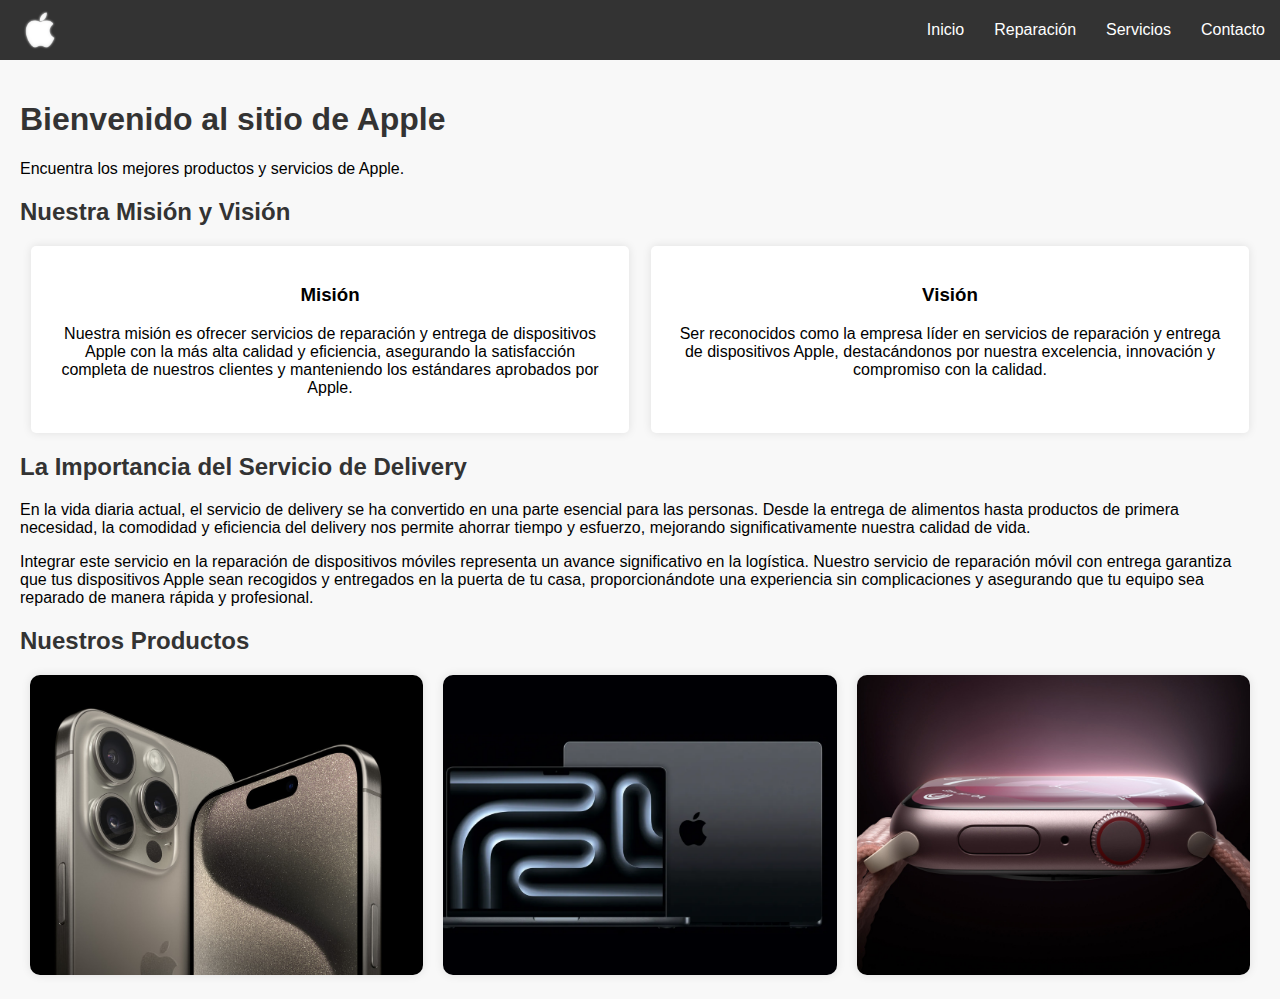
<file: index.html>
<!DOCTYPE html>
<html lang="es">
<head>
    <meta charset="UTF-8">
    <meta name="viewport" content="width=device-width, initial-scale=1.0">
    <title>Apple Site</title>
    <link rel="stylesheet" href="style.css">
</head>
<body>
    <header>
        <img src="pngwing.com.png" alt="Apple Logo" class="logo">
        <nav>
            <ul>
                <li><a href="index.html">Inicio</a></li>
                <li><a href="repair.html">Reparación</a></li>
                <li><a href="services.html">Servicios</a></li>
                <li><a href="contacto.html">Contacto</a></li>
            </ul>
        </nav>
    </header>
    <main>
        <section>
            <h1>Bienvenido al sitio de Apple</h1>
            <p>Encuentra los mejores productos y servicios de Apple.</p>
        </section>
        <section>
            <h2>Nuestra Misión y Visión</h2>
            <div class="mission-vision">
                <div class="mission">
                    <h3>Misión</h3>
                    <p>Nuestra misión es ofrecer servicios de reparación y entrega de dispositivos Apple con la más alta calidad y eficiencia, asegurando la satisfacción completa de nuestros clientes y manteniendo los estándares aprobados por Apple.</p>
                </div>
                <div class="vision">
                    <h3>Visión</h3>
                    <p>Ser reconocidos como la empresa líder en servicios de reparación y entrega de dispositivos Apple, destacándonos por nuestra excelencia, innovación y compromiso con la calidad.</p>
                </div>
            </div>
        </section>
        <section>
            <h2>La Importancia del Servicio de Delivery</h2>
            <p>En la vida diaria actual, el servicio de delivery se ha convertido en una parte esencial para las personas. Desde la entrega de alimentos hasta productos de primera necesidad, la comodidad y eficiencia del delivery nos permite ahorrar tiempo y esfuerzo, mejorando significativamente nuestra calidad de vida.</p>
            <p>Integrar este servicio en la reparación de dispositivos móviles representa un avance significativo en la logística. Nuestro servicio de reparación móvil con entrega garantiza que tus dispositivos Apple sean recogidos y entregados en la puerta de tu casa, proporcionándote una experiencia sin complicaciones y asegurando que tu equipo sea reparado de manera rápida y profesional.</p>
        </section>
        <section>
            <h2>Nuestros Productos</h2>
            <div class="products">
                <div class="product">
                    <img src="Captura de pantalla 2024-06-19 174409.png" alt="Apple Watch" class="product-image">
                </div>
                <div class="product">
                    <img src="Captura de pantalla 2024-06-19 174601.png" alt="MacBook" class="product-image">
                </div>
                <div class="product">
                    <img src="Captura de pantalla 2024-06-19 174646.png" alt="iPhone" class="product-image">
                </div>
            </div>
        </section>
    </main>
</body>
</html>
</file>
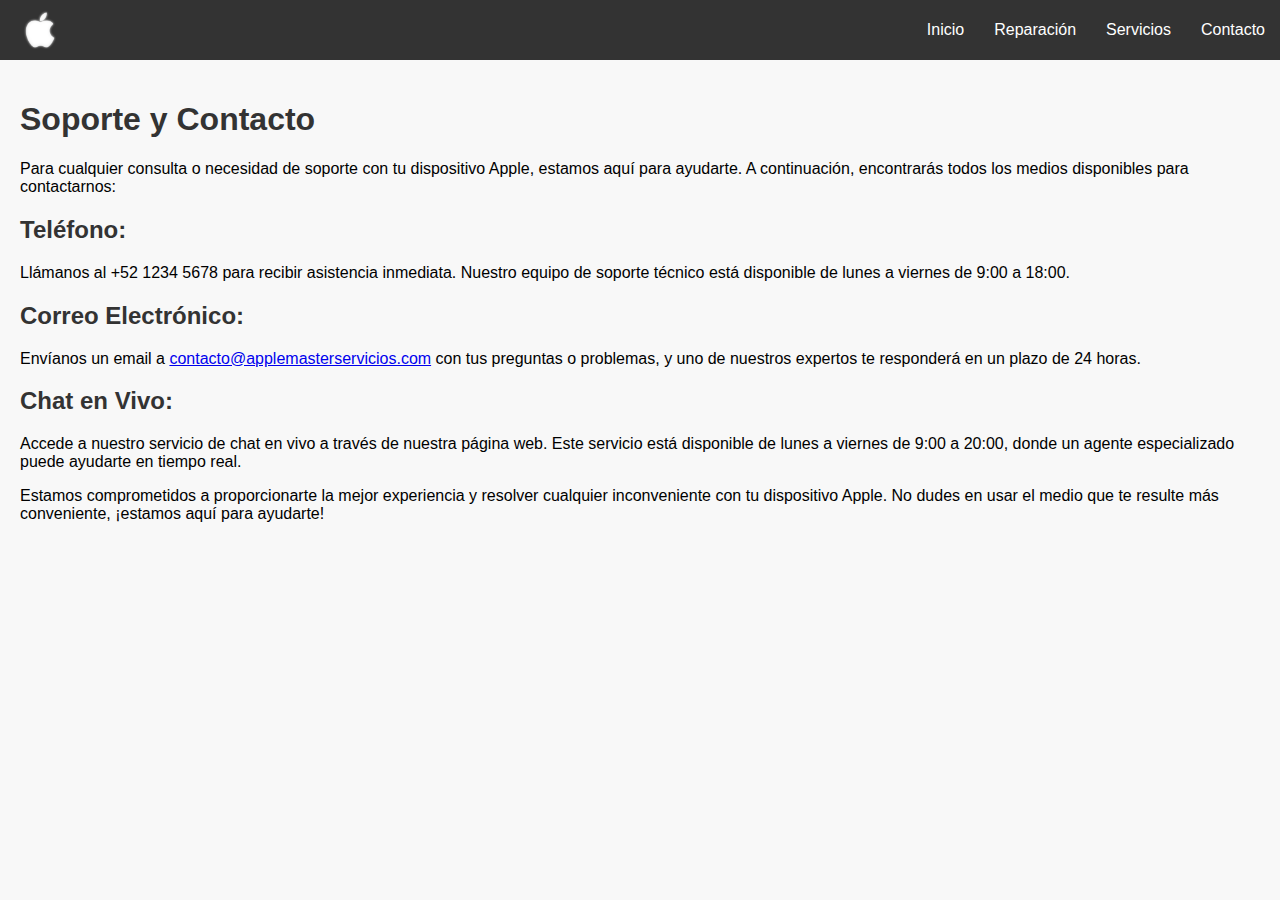
<file: contacto.html>
<!DOCTYPE html>
<html lang="es">
<head>
    <meta charset="UTF-8">
    <meta name="viewport" content="width=device-width, initial-scale=1.0">
    <title>Contacto</title>
    <link rel="stylesheet" href="style.css">
</head>
<body>
    <header>
        <img src="pngwing.com.png" alt="Apple Logo" class="logo">
        <nav>
            <ul>
                <li><a href="index.html">Inicio</a></li>
                <li><a href="repair.html">Reparación</a></li>
                <li><a href="services.html">Servicios</a></li>
                <li><a href="contacto.html">Contacto</a></li>
            </ul>
        </nav>
    </header>
    <main>
        <section>
            <h1>Soporte y Contacto</h1>
            <p>Para cualquier consulta o necesidad de soporte con tu dispositivo Apple, estamos aquí para ayudarte. A continuación, encontrarás todos los medios disponibles para contactarnos:</p>
            <h2>Teléfono:</h2>
            <p>Llámanos al +52 1234 5678 para recibir asistencia inmediata. Nuestro equipo de soporte técnico está disponible de lunes a viernes de 9:00 a 18:00.</p>
            <h2>Correo Electrónico:</h2>
            <p>Envíanos un email a <a href="mailto:contacto@applemasterservicios.com">contacto@applemasterservicios.com</a> con tus preguntas o problemas, y uno de nuestros expertos te responderá en un plazo de 24 horas.</p>
            <h2>Chat en Vivo:</h2>
            <p>Accede a nuestro servicio de chat en vivo a través de nuestra página web. Este servicio está disponible de lunes a viernes de 9:00 a 20:00, donde un agente especializado puede ayudarte en tiempo real.</p>
            <p>Estamos comprometidos a proporcionarte la mejor experiencia y resolver cualquier inconveniente con tu dispositivo Apple. No dudes en usar el medio que te resulte más conveniente, ¡estamos aquí para ayudarte!</p>
        </section>
    </main>
</body>
</html>
</file>
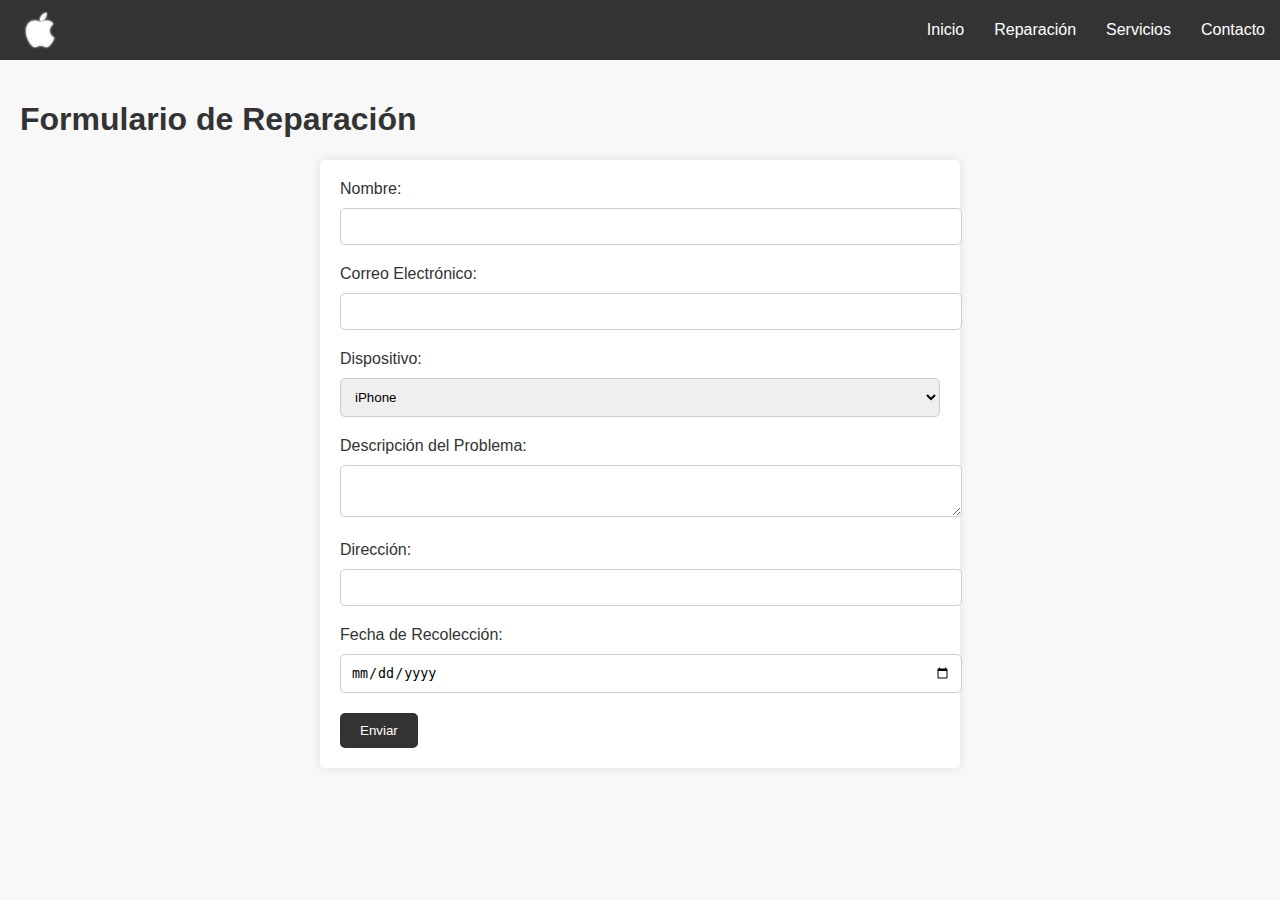
<file: repair.html>
<!DOCTYPE html>
<html lang="es">
<head>
    <meta charset="UTF-8">
    <meta name="viewport" content="width=device-width, initial-scale=1.0">
    <title>Formulario de Reparación</title>
    <link rel="stylesheet" href="style.css">
</head>
<body>
    <header>
        <img src="pngwing.com.png" alt="Apple Logo" class="logo">
        <nav>
            <ul>
                <li><a href="index.html">Inicio</a></li>
                <li><a href="repair.html">Reparación</a></li>
                <li><a href="services.html">Servicios</a></li>
                <li><a href="contacto.html">Contacto</a></li>
            </ul>
        </nav>
    </header>
    <main>
        <section>
            <h1>Formulario de Reparación</h1>
            <form id="repair-form" action="#" method="POST">
                <label for="name">Nombre:</label>
                <input type="text" id="name" name="name" required>
                
                <label for="email">Correo Electrónico:</label>
                <input type="email" id="email" name="email" required>
                
                <label for="device">Dispositivo:</label>
                <select id="device" name="device" required>
                    <option value="iPhone">iPhone</option>
                    <option value="iPad">iPad</option>
                    <option value="MacBook">MacBook</option>
                    <option value="Apple Watch">Apple Watch</option>
                </select>
                
                <label for="issue">Descripción del Problema:</label>
                <textarea id="issue" name="issue" required></textarea>
                
                <label for="address">Dirección:</label>
                <input type="text" id="address" name="address" required>
                
                <label for="pickup_date">Fecha de Recolección:</label>
                <input type="date" id="pickup_date" name="pickup_date" required>
                
                <button type="submit">Enviar</button>
            </form>
            <div id="success-message" class="success-message">
                <h2>¡Registro Exitoso!</h2>
                <p>Tu solicitud de reparación ha sido enviada correctamente.</p>
            </div>
        </section>
    </main>
    <script>
        document.getElementById('repair-form').addEventListener('submit', function(event) {
            event.preventDefault(); // Previene el envío del formulario
            document.getElementById('repair-form').style.display = 'none'; // Oculta el formulario
            document.getElementById('success-message').style.display = 'block'; // Muestra el mensaje de éxito
        });
    </script>
</body>
</html>
</file>
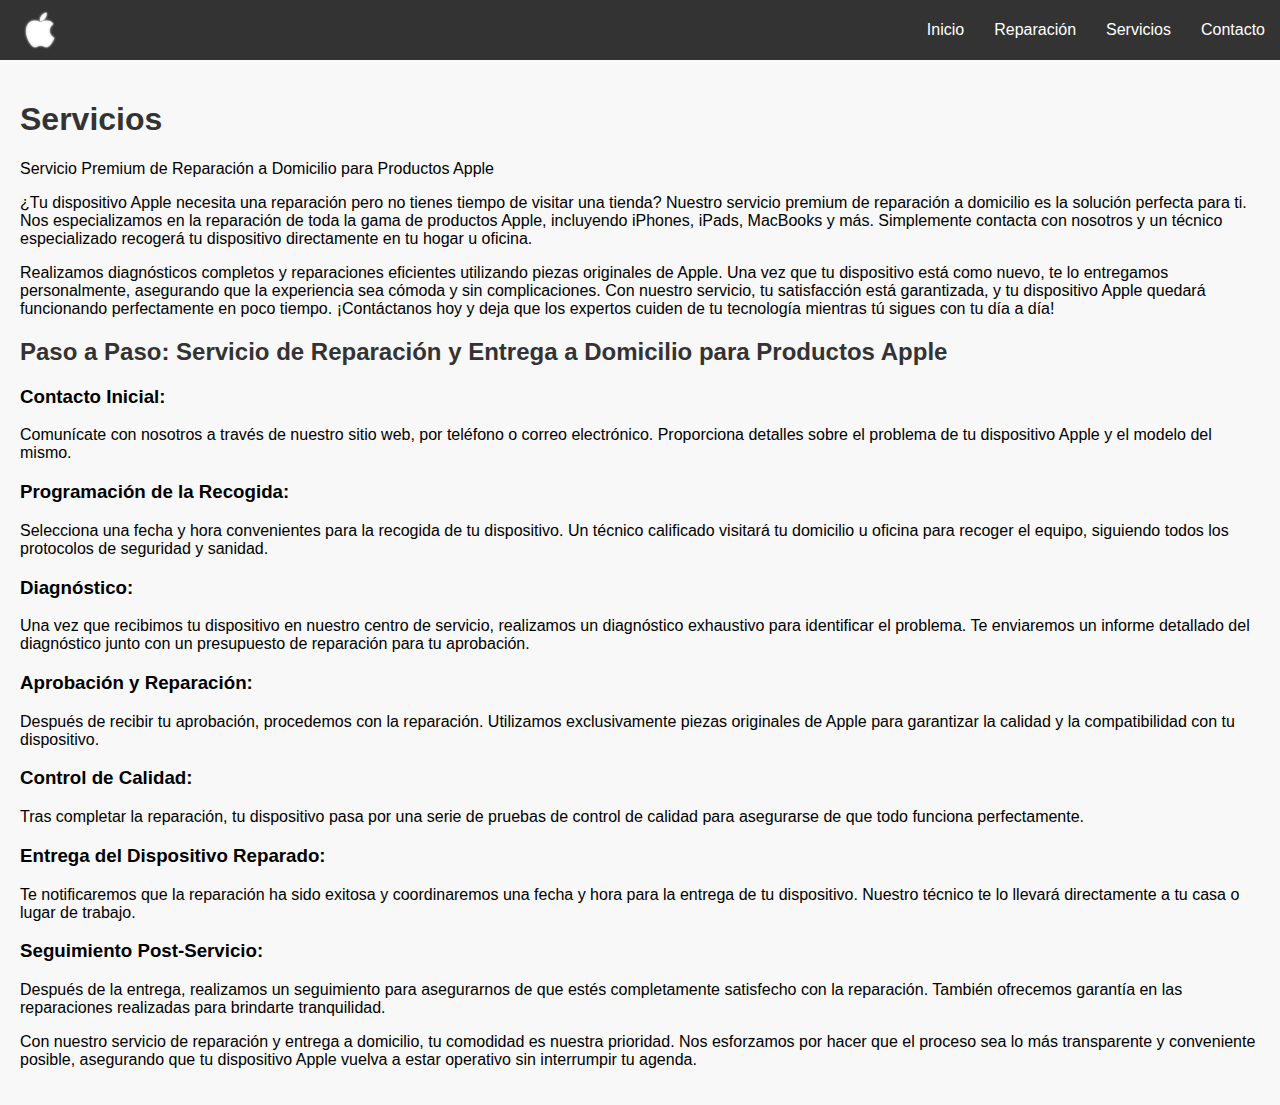
<file: services.html>
<!DOCTYPE html>
<html lang="es">
<head>
    <meta charset="UTF-8">
    <meta name="viewport" content="width=device-width, initial-scale=1.0">
    <title>Servicios</title>
    <link rel="stylesheet" href="style.css">
</head>
<body>
    <header>
        <img src="pngwing.com.png" alt="Apple Logo" class="logo">
        <nav>
            <ul>
                <li><a href="index.html">Inicio</a></li>
                <li><a href="repair.html">Reparación</a></li>
                <li><a href="services.html">Servicios</a></li>
                <li><a href="contacto.html">Contacto</a></li>
            </ul>
        </nav>
    </header>
    <main>
        <section>
            <h1>Servicios</h1>
            <p>Servicio Premium de Reparación a Domicilio para Productos Apple</p>
            <p>¿Tu dispositivo Apple necesita una reparación pero no tienes tiempo de visitar una tienda? Nuestro servicio premium de reparación a domicilio es la solución perfecta para ti. Nos especializamos en la reparación de toda la gama de productos Apple, incluyendo iPhones, iPads, MacBooks y más. Simplemente contacta con nosotros y un técnico especializado recogerá tu dispositivo directamente en tu hogar u oficina.</p>
            <p>Realizamos diagnósticos completos y reparaciones eficientes utilizando piezas originales de Apple. Una vez que tu dispositivo está como nuevo, te lo entregamos personalmente, asegurando que la experiencia sea cómoda y sin complicaciones. Con nuestro servicio, tu satisfacción está garantizada, y tu dispositivo Apple quedará funcionando perfectamente en poco tiempo. ¡Contáctanos hoy y deja que los expertos cuiden de tu tecnología mientras tú sigues con tu día a día!</p>
        </section>
        <section>
            <h2>Paso a Paso: Servicio de Reparación y Entrega a Domicilio para Productos Apple</h2>
            <h3>Contacto Inicial:</h3>
            <p>Comunícate con nosotros a través de nuestro sitio web, por teléfono o correo electrónico. Proporciona detalles sobre el problema de tu dispositivo Apple y el modelo del mismo.</p>
            
            <h3>Programación de la Recogida:</h3>
            <p>Selecciona una fecha y hora convenientes para la recogida de tu dispositivo. Un técnico calificado visitará tu domicilio u oficina para recoger el equipo, siguiendo todos los protocolos de seguridad y sanidad.</p>
            
            <h3>Diagnóstico:</h3>
            <p>Una vez que recibimos tu dispositivo en nuestro centro de servicio, realizamos un diagnóstico exhaustivo para identificar el problema. Te enviaremos un informe detallado del diagnóstico junto con un presupuesto de reparación para tu aprobación.</p>
            
            <h3>Aprobación y Reparación:</h3>
            <p>Después de recibir tu aprobación, procedemos con la reparación. Utilizamos exclusivamente piezas originales de Apple para garantizar la calidad y la compatibilidad con tu dispositivo.</p>
            
            <h3>Control de Calidad:</h3>
            <p>Tras completar la reparación, tu dispositivo pasa por una serie de pruebas de control de calidad para asegurarse de que todo funciona perfectamente.</p>
            
            <h3>Entrega del Dispositivo Reparado:</h3>
            <p>Te notificaremos que la reparación ha sido exitosa y coordinaremos una fecha y hora para la entrega de tu dispositivo. Nuestro técnico te lo llevará directamente a tu casa o lugar de trabajo.</p>
            
            <h3>Seguimiento Post-Servicio:</h3>
            <p>Después de la entrega, realizamos un seguimiento para asegurarnos de que estés completamente satisfecho con la reparación. También ofrecemos garantía en las reparaciones realizadas para brindarte tranquilidad.</p>
            
            <p>Con nuestro servicio de reparación y entrega a domicilio, tu comodidad es nuestra prioridad. Nos esforzamos por hacer que el proceso sea lo más transparente y conveniente posible, asegurando que tu dispositivo Apple vuelva a estar operativo sin interrumpir tu agenda.</p>
        </section>
    </main>
</body>
</html>
</file>
<file: style.css>
body {
    font-family: Arial, sans-serif;
    margin: 0;
    padding: 0;
    background-color: #f8f8f8;
}

header {
    background-color: #333;
    color: #fff;
    padding: 10px 0;
    display: flex;
    align-items: center;
    justify-content: space-between;
}

.logo {
    height: 40px;
    margin-left: 20px;
}

nav ul {
    list-style: none;
    margin: 0;
    padding: 0;
    display: flex;
}

nav ul li {
    margin: 0 15px;
}

nav ul li a {
    color: #fff;
    text-decoration: none;
}

main {
    padding: 20px;
}

h1, h2 {
    color: #333;
}

.mission-vision {
    display: flex;
    justify-content: space-around;
    margin-bottom: 20px;
}

.mission, .vision {
    background-color: #fff;
    padding: 20px;
    border-radius: 5px;
    box-shadow: 0 0 10px rgba(0, 0, 0, 0.1);
    width: 45%;
    text-align: center;
}

.products {
    display: flex;
    justify-content: space-around;
    margin-top: 20px;
}

.product {
    flex: 1;
    text-align: center;
    padding: 0 10px;
}

.product-image {
    width: 100%;
    height: 300px; /* Altura fija para todas las imágenes */
    object-fit: cover; /* Asegura que las imágenes mantengan sus proporciones */
    border-radius: 10px;
    box-shadow: 0 0 10px rgba(0, 0, 0, 0.1);
}

form {
    background-color: #fff;
    padding: 20px;
    border-radius: 5px;
    box-shadow: 0 0 10px rgba(0, 0, 0, 0.1);
    max-width: 600px;
    margin: 0 auto;
}

label {
    display: block;
    margin-bottom: 10px;
    color: #333;
}

input, select, textarea {
    width: 100%;
    padding: 10px;
    margin-bottom: 20px;
    border: 1px solid #ccc;
    border-radius: 5px;
}

button {
    background-color: #333;
    color: #fff;
    padding: 10px 20px;
    border: none;
    border-radius: 5px;
    cursor: pointer;
}

button:hover {
    background-color: #555;
}

.success-message {
    display: none;
    background-color: #4CAF50;
    color: white;
    padding: 20px;
    border-radius: 5px;
    text-align: center;
    max-width: 600px;
    margin: 0 auto;
    box-shadow: 0 0 10px rgba(0, 0, 0, 0.1);
    animation: fadeIn 0.5s ease-in-out;
}

@keyframes fadeIn {
    from {
        opacity: 0;
    }
    to {
        opacity: 1;
    }
}
</file>
